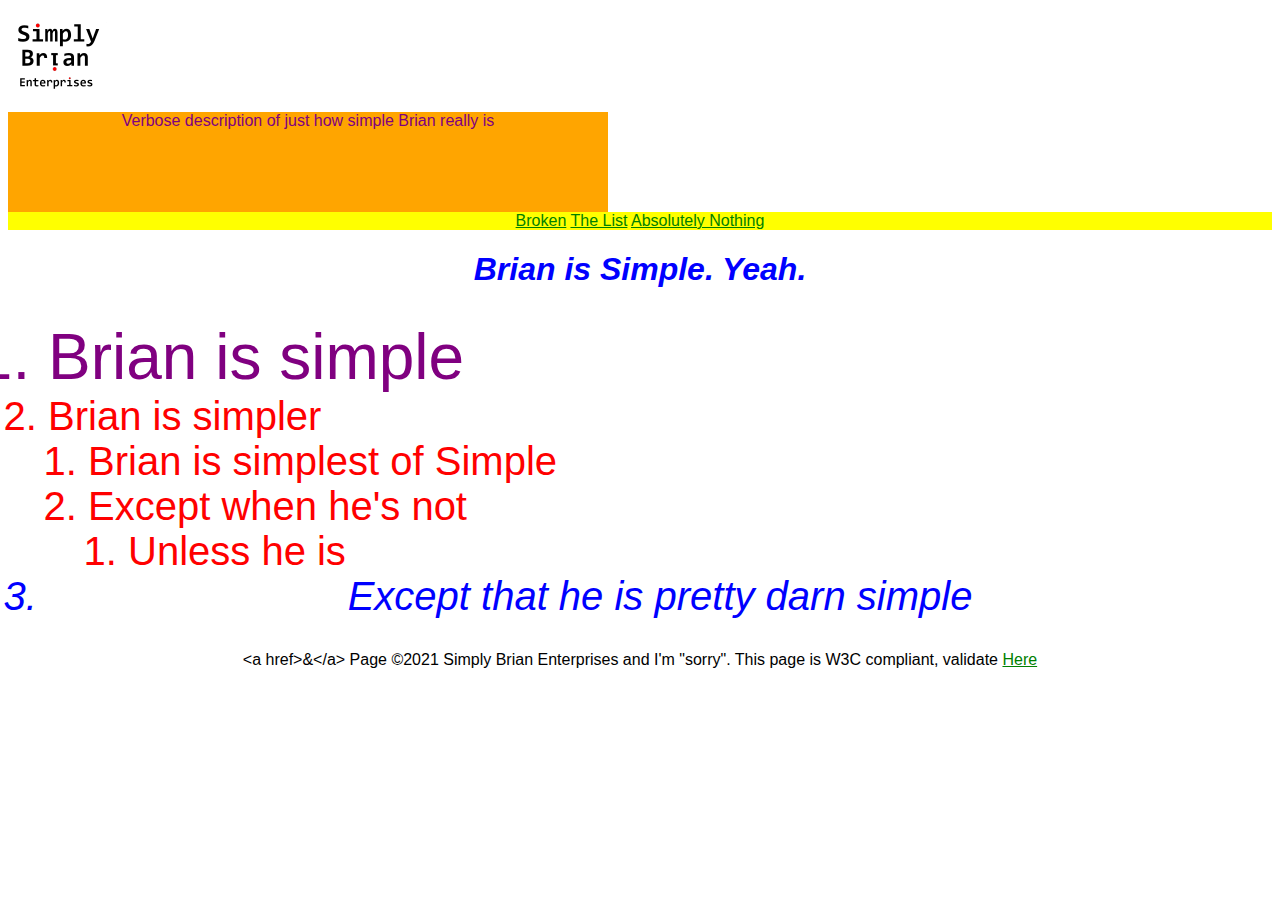
<file: site/index.html>
<!doctype html>
<html lang="en">
	<head>
		<meta charset="utf-8">
		<title>Simply Brian Enterprises</title>
		<link rel="stylesheet" href="style-M2.css">
	</head>
	<body>
		<header>
			<img id="logo" src="img/Simply_Brian_Ent_2.png" alt="Simply Brian logo">
				<span id="spanheader">Verbose description of just how simple Brian really is</span>
				<nav>
					<a href="broken.html" title="This doesn't work">Broken</a> 
					<a href="#list" title="Skip to the list">The List</a> 
					<a href="#empty" title="Nothing">Absolutely Nothing</a>
				</nav>
		</header>

		<h1>Brian is Simple.  Yeah.</h1>

		<div>
		<ol id="list">
			<li class="purple">Brian is simple</li>
			<li>Brian is simpler</li>
			
				<ol>
					<li>Brian is simplest of Simple</li>
					<li>Except when he's not</li>
						<ol>
							<li>Unless he is</li>
						</ol>
				</ol>
			
			<li id="blue">Except that he is pretty darn simple</li>
		</ol>
		<section id="empty">
			<!-- There's nothing here -->
		</section>
	</div>
	
	<footer style="text-align: center;">&lt;a href&gt;&amp;&lt;/a&gt; Page &copy;2021&nbsp;Simply&nbsp;Brian&nbsp;Enterprises and I'm &quot;sorry&quot;.  This page is W3C compliant, validate <a href="https://validator.w3.org/nu" title="W3C checker" target="_blank">Here</a></footer>
	</body>
</html>
</file>
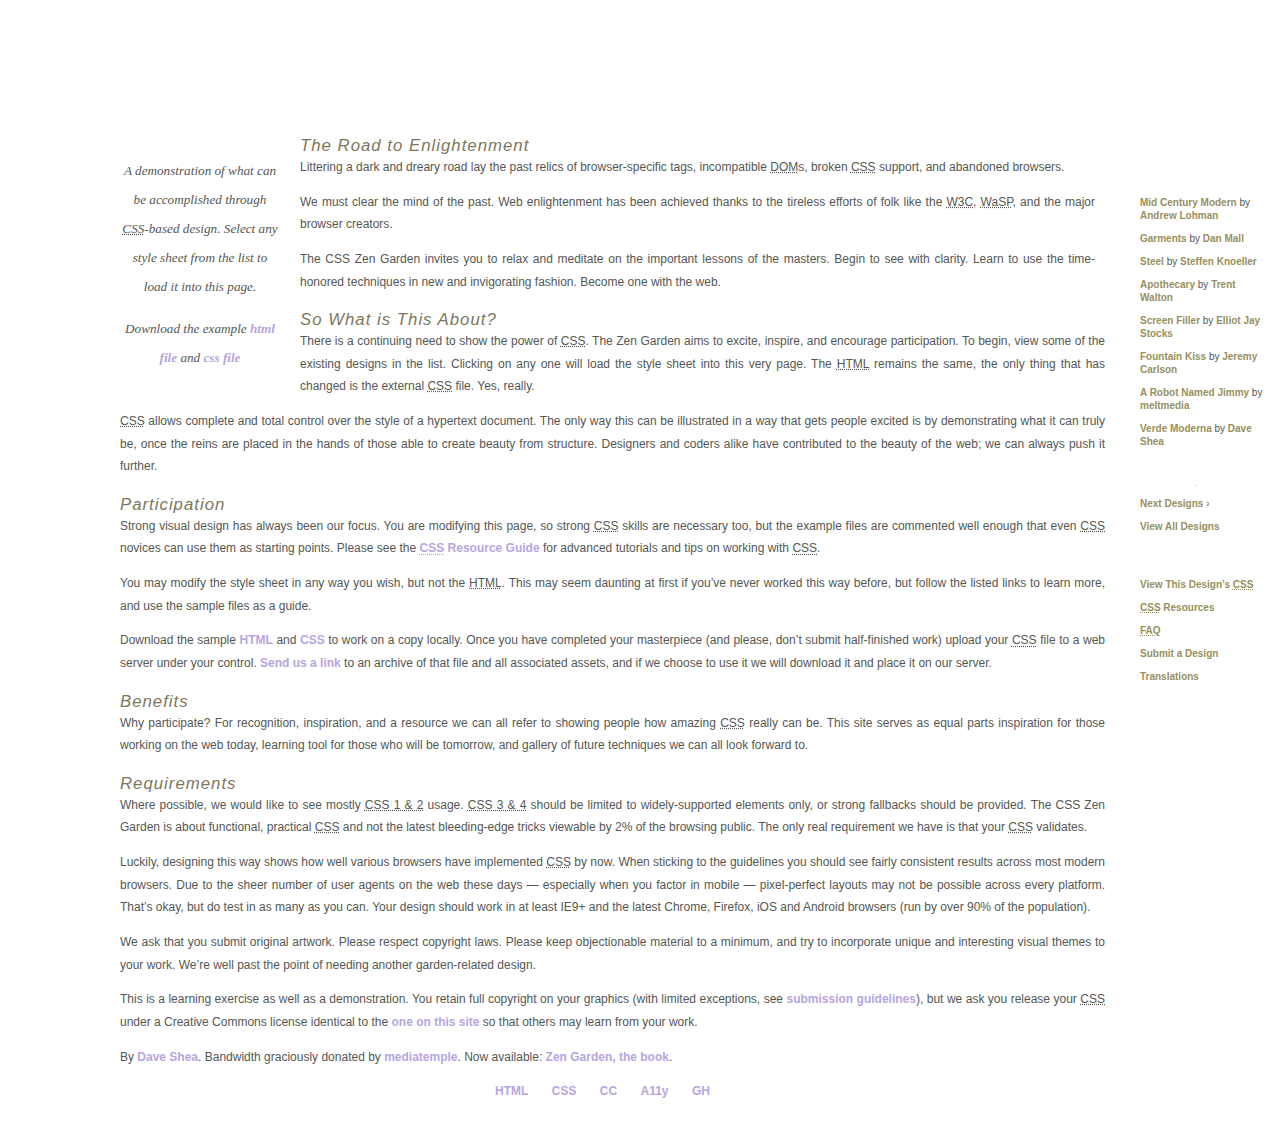
<file: site/zengarden/index.html>
<!DOCTYPE html>
<html lang="en">
<head>
	<meta charset="utf-8">
	<title>CSS Zen Garden: The Beauty of CSS Design</title>

	<link rel="stylesheet" media="screen" href="style.css?v=8may2013">
	<link rel="alternate" type="application/rss+xml" title="RSS" href="http://www.csszengarden.com/zengarden.xml">

	<meta name="viewport" content="width=device-width, initial-scale=1.0">
	<meta name="author" content="Dave Shea">
	<meta name="description" content="A demonstration of what can be accomplished visually through CSS-based design.">
	<meta name="robots" content="all">


	<!--[if lt IE 9]>
	<script src="script/html5shiv.js"></script>
	<![endif]-->
</head>

<!--



	View source is a feature, not a bug. Thanks for your curiosity and
	interest in participating!

	Here are the submission guidelines for the new and improved csszengarden.com:

	- CSS3? Of course! Prefix for ALL browsers where necessary.
	- go responsive; test your layout at multiple screen sizes.
	- your browser testing baseline: IE9+, recent Chrome/Firefox/Safari, and iOS/Android
	- Graceful degradation is acceptable, and in fact highly encouraged.
	- use classes for styling. Don't use ids.
	- web fonts are cool, just make sure you have a license to share the files. Hosted 
	  services that are applied via the CSS file (ie. Google Fonts) will work fine, but
	  most that require custom HTML won't. TypeKit is supported, see the readme on this
	  page for usage instructions: https://github.com/mezzoblue/csszengarden.com/

	And a few tips on building your CSS file:

	- use :first-child, :last-child and :nth-child to get at non-classed elements
	- use ::before and ::after to create pseudo-elements for extra styling
	- use multiple background images to apply as many as you need to any element
	- use the Kellum Method for image replacement, if still needed. http://goo.gl/GXxdI
	- don't rely on the extra divs at the bottom. Use ::before and ::after instead.

		
-->

<body id="css-zen-garden">
<div class="page-wrapper">

	<section class="intro" id="zen-intro">
		<header role="banner">
			<h1>CSS Zen Garden</h1>
			<h2>The Beauty of <abbr title="Cascading Style Sheets">CSS</abbr> Design</h2>
		</header>

		<div class="summary" id="zen-summary" role="article">
			<p>A demonstration of what can be accomplished through <abbr title="Cascading Style Sheets">CSS</abbr>-based design. Select any style sheet from the list to load it into this page.</p>
			<p>Download the example <a href="/examples/index" title="This page's source HTML code, not to be modified.">html file</a> and <a href="/examples/style.css" title="This page's sample CSS, the file you may modify.">css file</a></p>
		</div>

		<div class="preamble" id="zen-preamble" role="article">
			<h3>The Road to Enlightenment</h3>
			<p>Littering a dark and dreary road lay the past relics of browser-specific tags, incompatible <abbr title="Document Object Model">DOM</abbr>s, broken <abbr title="Cascading Style Sheets">CSS</abbr> support, and abandoned browsers.</p>
			<p>We must clear the mind of the past. Web enlightenment has been achieved thanks to the tireless efforts of folk like the <abbr title="World Wide Web Consortium">W3C</abbr>, <abbr title="Web Standards Project">WaSP</abbr>, and the major browser creators.</p>
			<p>The CSS Zen Garden invites you to relax and meditate on the important lessons of the masters. Begin to see with clarity. Learn to use the time-honored techniques in new and invigorating fashion. Become one with the web.</p>
		</div>
	</section>

	<div class="main supporting" id="zen-supporting" role="main">
		<div class="explanation" id="zen-explanation" role="article">
			<h3>So What is This About?</h3>
			<p>There is a continuing need to show the power of <abbr title="Cascading Style Sheets">CSS</abbr>. The Zen Garden aims to excite, inspire, and encourage participation. To begin, view some of the existing designs in the list. Clicking on any one will load the style sheet into this very page. The <abbr title="HyperText Markup Language">HTML</abbr> remains the same, the only thing that has changed is the external <abbr title="Cascading Style Sheets">CSS</abbr> file. Yes, really.</p>
			<p><abbr title="Cascading Style Sheets">CSS</abbr> allows complete and total control over the style of a hypertext document. The only way this can be illustrated in a way that gets people excited is by demonstrating what it can truly be, once the reins are placed in the hands of those able to create beauty from structure. Designers and coders alike have contributed to the beauty of the web; we can always push it further.</p>
		</div>

		<div class="participation" id="zen-participation" role="article">
			<h3>Participation</h3>
			<p>Strong visual design has always been our focus. You are modifying this page, so strong <abbr title="Cascading Style Sheets">CSS</abbr> skills are necessary too, but the example files are commented well enough that even <abbr title="Cascading Style Sheets">CSS</abbr> novices can use them as starting points. Please see the <a href="http://www.mezzoblue.com/zengarden/resources/" title="A listing of CSS-related resources"><abbr title="Cascading Style Sheets">CSS</abbr> Resource Guide</a> for advanced tutorials and tips on working with <abbr title="Cascading Style Sheets">CSS</abbr>.</p>
			<p>You may modify the style sheet in any way you wish, but not the <abbr title="HyperText Markup Language">HTML</abbr>. This may seem daunting at first if you&#8217;ve never worked this way before, but follow the listed links to learn more, and use the sample files as a guide.</p>
			<p>Download the sample <a href="/examples/index" title="This page's source HTML code, not to be modified.">HTML</a> and <a href="/examples/style.css" title="This page's sample CSS, the file you may modify.">CSS</a> to work on a copy locally. Once you have completed your masterpiece (and please, don&#8217;t submit half-finished work) upload your <abbr title="Cascading Style Sheets">CSS</abbr> file to a web server under your control. <a href="http://www.mezzoblue.com/zengarden/submit/" title="Use the contact form to send us your CSS file">Send us a link</a> to an archive of that file and all associated assets, and if we choose to use it we will download it and place it on our server.</p>
		</div>

		<div class="benefits" id="zen-benefits" role="article">
			<h3>Benefits</h3>
			<p>Why participate? For recognition, inspiration, and a resource we can all refer to showing people how amazing <abbr title="Cascading Style Sheets">CSS</abbr> really can be. This site serves as equal parts inspiration for those working on the web today, learning tool for those who will be tomorrow, and gallery of future techniques we can all look forward to.</p>
		</div>

		<div class="requirements" id="zen-requirements" role="article">
			<h3>Requirements</h3>
			<p>Where possible, we would like to see mostly <abbr title="Cascading Style Sheets, levels 1 and 2">CSS 1 &amp; 2</abbr> usage. <abbr title="Cascading Style Sheets, levels 3 and 4">CSS 3 &amp; 4</abbr> should be limited to widely-supported elements only, or strong fallbacks should be provided. The CSS Zen Garden is about functional, practical <abbr title="Cascading Style Sheets">CSS</abbr> and not the latest bleeding-edge tricks viewable by 2% of the browsing public. The only real requirement we have is that your <abbr title="Cascading Style Sheets">CSS</abbr> validates.</p>
			<p>Luckily, designing this way shows how well various browsers have implemented <abbr title="Cascading Style Sheets">CSS</abbr> by now. When sticking to the guidelines you should see fairly consistent results across most modern browsers. Due to the sheer number of user agents on the web these days &#8212; especially when you factor in mobile &#8212; pixel-perfect layouts may not be possible across every platform. That&#8217;s okay, but do test in as many as you can. Your design should work in at least IE9+ and the latest Chrome, Firefox, iOS and Android browsers (run by over 90% of the population).</p>
			<p>We ask that you submit original artwork. Please respect copyright laws. Please keep objectionable material to a minimum, and try to incorporate unique and interesting visual themes to your work. We&#8217;re well past the point of needing another garden-related design.</p>
			<p>This is a learning exercise as well as a demonstration. You retain full copyright on your graphics (with limited exceptions, see <a href="http://www.mezzoblue.com/zengarden/submit/guidelines/">submission guidelines</a>), but we ask you release your <abbr title="Cascading Style Sheets">CSS</abbr> under a Creative Commons license identical to the <a href="http://creativecommons.org/licenses/by-nc-sa/3.0/" title="View the Zen Garden's license information.">one on this site</a> so that others may learn from your work.</p>
			<p role="contentinfo">By <a href="http://www.mezzoblue.com/">Dave Shea</a>. Bandwidth graciously donated by <a href="http://www.mediatemple.net/">mediatemple</a>. Now available: <a href="http://www.amazon.com/exec/obidos/ASIN/0321303474/mezzoblue-20/">Zen Garden, the book</a>.</p>
		</div>

		<footer>
			<a href="http://validator.w3.org/check/referer" title="Check the validity of this site&#8217;s HTML" class="zen-validate-html">HTML</a>
			<a href="http://jigsaw.w3.org/css-validator/check/referer" title="Check the validity of this site&#8217;s CSS" class="zen-validate-css">CSS</a>
			<a href="http://creativecommons.org/licenses/by-nc-sa/3.0/" title="View the Creative Commons license of this site: Attribution-NonCommercial-ShareAlike." class="zen-license">CC</a>
			<a href="http://mezzoblue.com/zengarden/faq/#aaa" title="Read about the accessibility of this site" class="zen-accessibility">A11y</a>
			<a href="https://github.com/mezzoblue/csszengarden.com" title="Fork this site on Github" class="zen-github">GH</a>
		</footer>

	</div>


	<aside class="sidebar" role="complementary">
		<div class="wrapper">

			<div class="design-selection" id="design-selection">
				<h3 class="select">Select a Design:</h3>
				<nav role="navigation">
					<ul>
					<li>
						<a href="/221/" class="design-name">Mid Century Modern</a> by						<a href="http://andrewlohman.com/" class="designer-name">Andrew Lohman</a>
					</li>					<li>
						<a href="/220/" class="design-name">Garments</a> by						<a href="http://danielmall.com/" class="designer-name">Dan Mall</a>
					</li>					<li>
						<a href="/219/" class="design-name">Steel</a> by						<a href="http://steffen-knoeller.de" class="designer-name">Steffen Knoeller</a>
					</li>					<li>
						<a href="/218/" class="design-name">Apothecary</a> by						<a href="http://trentwalton.com" class="designer-name">Trent Walton</a>
					</li>					<li>
						<a href="/217/" class="design-name">Screen Filler</a> by						<a href="http://elliotjaystocks.com/" class="designer-name">Elliot Jay Stocks</a>
					</li>					<li>
						<a href="/216/" class="design-name">Fountain Kiss</a> by						<a href="http://jeremycarlson.com" class="designer-name">Jeremy Carlson</a>
					</li>					<li>
						<a href="/215/" class="design-name">A Robot Named Jimmy</a> by						<a href="http://meltmedia.com/" class="designer-name">meltmedia</a>
					</li>					<li>
						<a href="/214/" class="design-name">Verde Moderna</a> by						<a href="http://www.mezzoblue.com/" class="designer-name">Dave Shea</a>
					</li>					</ul>
				</nav>
			</div>

			<div class="design-archives" id="design-archives">
				<h3 class="archives">Archives:</h3>
				<nav role="navigation">
					<ul>
						<li class="next">
							<a href="/214/page1">
								Next Designs <span class="indicator">&rsaquo;</span>
							</a>
						</li>
						<li class="viewall">
							<a href="http://www.mezzoblue.com/zengarden/alldesigns/" title="View every submission to the Zen Garden.">
								View All Designs							</a>
						</li>
					</ul>
				</nav>
			</div>

			<div class="zen-resources" id="zen-resources">
				<h3 class="resources">Resources:</h3>
				<ul>
					<li class="view-css">
						<a href="style.css" title="View the source CSS file of the currently-viewed design.">
							View This Design&#8217;s <abbr title="Cascading Style Sheets">CSS</abbr>						</a>
					</li>
					<li class="css-resources">
						<a href="http://www.mezzoblue.com/zengarden/resources/" title="Links to great sites with information on using CSS.">
							<abbr title="Cascading Style Sheets">CSS</abbr> Resources						</a>
					</li>
					<li class="zen-faq">
						<a href="http://www.mezzoblue.com/zengarden/faq/" title="A list of Frequently Asked Questions about the Zen Garden.">
							<abbr title="Frequently Asked Questions">FAQ</abbr>						</a>
					</li>
					<li class="zen-submit">
						<a href="http://www.mezzoblue.com/zengarden/submit/" title="Send in your own CSS file.">
							Submit a Design						</a>
					</li>
					<li class="zen-translations">
						<a href="http://www.mezzoblue.com/zengarden/translations/" title="View translated versions of this page.">
							Translations						</a>
					</li>
				</ul>
			</div>
		</div>
	</aside>


</div>

<!--

	These superfluous divs/spans were originally provided as catch-alls to add extra imagery.
	These days we have full ::before and ::after support, favour using those instead.
	These only remain for historical design compatibility. They might go away one day.
		
-->
<div class="extra1" role="presentation"></div><div class="extra2" role="presentation"></div><div class="extra3" role="presentation"></div>
<div class="extra4" role="presentation"></div><div class="extra5" role="presentation"></div><div class="extra6" role="presentation"></div>

</body>
</html>
</file>
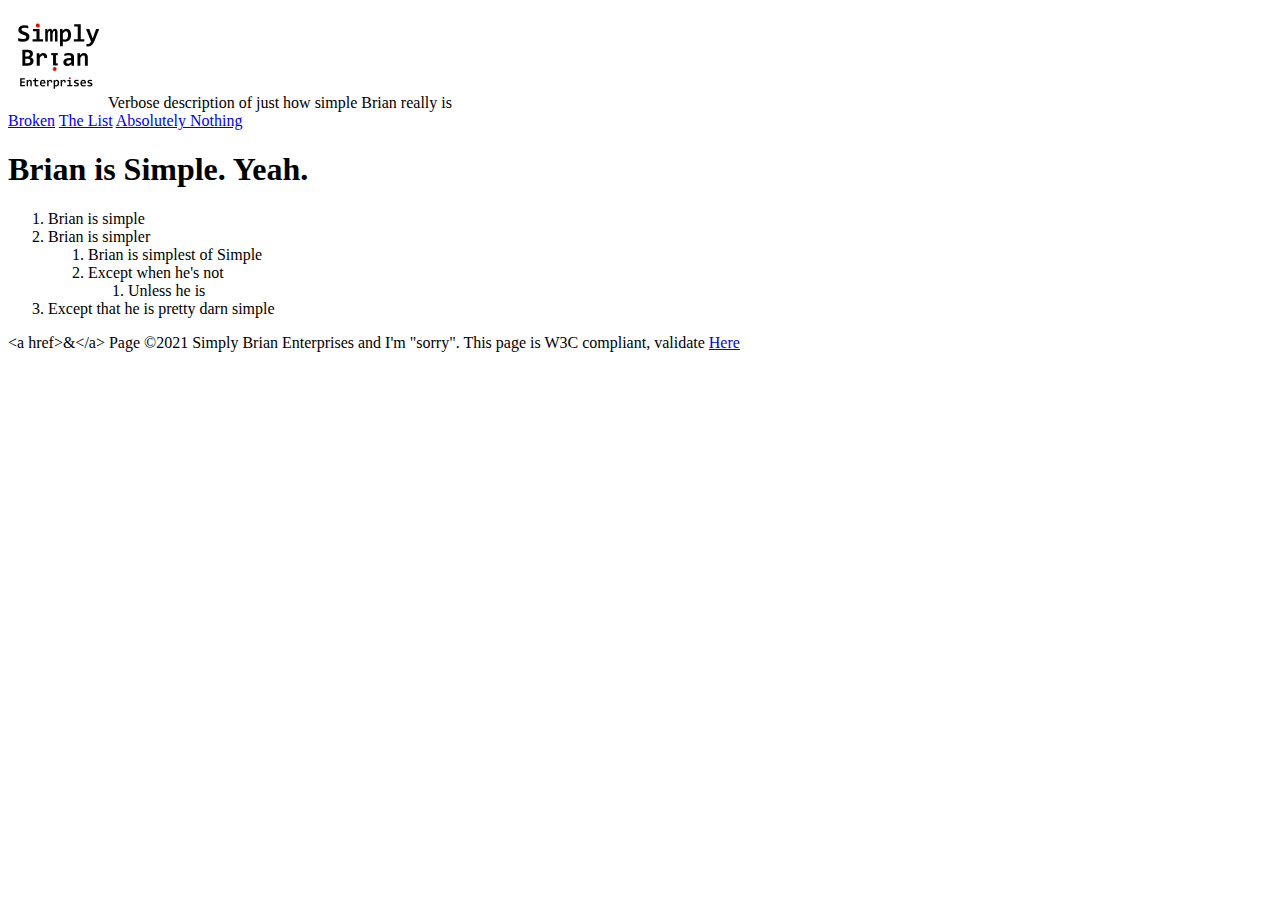
<file: site/index-endmodule1.html>
<!doctype html>
<html lang="en">
	<head>
		<meta charset="utf-8">
		<title>Simply Brian Enterprises</title>
	</head>
	<body>
		<header><img src="img/Simply_Brian_Ent_2.png" id="Logo" alt="Simply Brian logo" width="100" height="100">Verbose description of just how simple Brian really is
			<nav><a href="broken.html" title="This doesn't work">Broken</a> <a href="#list" title="Skip to the list">The List</a> <a href="#empty" title="Nothing">Absolutely Nothing</a></nav></header>
		<h1>Brian is Simple.  Yeah.</h1>

		<div>
		<ol id="list">
			<li>Brian is simple</li>
			<li>Brian is simpler</li>
			
				<ol>
					<li>Brian is simplest of Simple</li>
					<li>Except when he's not</li>
						<ol>
							<li>Unless he is</li>
						</ol>
				</ol>
			
			<li>Except that he is pretty darn simple</li>
		</ol>
		<section id="empty"></section>
	</div>
	
	<footer>&lt;a href&gt;&amp;&lt;/a&gt; Page &copy;2021&nbsp;Simply&nbsp;Brian&nbsp;Enterprises and I'm &quot;sorry&quot;.  This page is W3C compliant, validate <a href="https://validator.w3.org/nu" title="W3C checker" target="_blank">Here</a></footer>
	</body>
</html>
</file>
<file: site/style-M2.css>
body {
					font-size: 16px;
					font-family: Arial, sans-serif;
					font-color: #5d5d5d;

			}
			h1, #blue {
					color: blue;
					font-style: italic;
					text-align: center;
			}
			li {
					font-size: 1.25em;
					color: red;
			}
			li:hover {
					background-color: #5d5d5d;
			}
			a {
					color: green;
			}
			a:visited {
					color: purple;
			}
			a:hover, a:active {
					color: red;
			}
			header nav {
					text-align: center;
					background-color: yellow;
			}
			#list {
					font-size: 2em;
			}
			.purple {
					color: purple;
					font-size: 2em;
			}
			#spanheader {
					color: purple;
					height: 100px;
					width: 600px;
					background-color: orange;	
					display: block;
					text-align: center;
			}
			#logo {
					display: inline;
					width: 100px;
					height: 100px;
			}
</file>
<file: site/zengarden/style.css>
/* css Zen Garden default style v1.02 */
/* css released under Creative Commons License - http://creativecommons.org/licenses/by-nc-sa/1.0/  */

/* This file based on 'Tranquille' by Dave Shea */
/* You may use this file as a foundation for any new work, but you may find it easier to start from scratch. */
/* Not all elements are defined in this file, so you'll most likely want to refer to the xhtml as well. */

/* Your images should be linked as if the CSS file sits in the same folder as the images. ie. no paths. */


/* basic elements */
html {
	margin: 0;
	padding: 0;
	}
body { 
	font: 75% georgia, sans-serif;
	line-height: 1.88889;
	color: #555753; 
	background: #fff url(http://csszengarden.com/001/blossoms.jpg) no-repeat bottom right; 
	margin: 0; 
	padding: 0;
	}
p { 
	margin-top: 0; 
	text-align: justify;
	}
h3 { 
	font: italic normal 1.4em georgia, sans-serif;
	letter-spacing: 1px; 
	margin-bottom: 0; 
	color: #7D775C;
	}
a:link { 
	font-weight: bold; 
	text-decoration: none; 
	color: #B7A5DF;
	}
a:visited { 
	font-weight: bold; 
	text-decoration: none; 
	color: #D4CDDC;
	}
a:hover, a:focus, a:active { 
	text-decoration: underline; 
	color: #9685BA;
	}
abbr {
	border-bottom: none;
	}


/* specific divs */
.page-wrapper { 
	background: url(http://csszengarden.com/001/zen-bg.jpg) no-repeat top left; 
	padding: 0 175px 0 110px;  
	margin: 0; 
	position: relative;
	}

.intro { 
	min-width: 470px;
	width: 100%;
	}

header h1 { 
	background: transparent url(http://csszengarden.com/001/h1.gif) no-repeat top left;
	margin-top: 10px;
	display: block;
	width: 219px;
	height: 87px;
	float: left;

	text-indent: 100%;
	white-space: nowrap;
	overflow: hidden;
	}
header h2 { 
	background: transparent url(http://csszengarden.com/001/h2.gif) no-repeat top left; 
	margin-top: 58px; 
	margin-bottom: 40px; 
	width: 200px; 
	height: 18px; 
	float: right;

	text-indent: 100%;
	white-space: nowrap;
	overflow: hidden;
	}
header {
	padding-top: 20px;
	height: 87px;
}

.summary {
	clear: both; 
	margin: 20px 20px 20px 10px; 
	width: 160px; 
	float: left;
	}
.summary p {
	font: italic 1.1em/2.2 georgia; 
	text-align: center;
	}

.preamble {
	clear: right; 
	padding: 0px 10px 0 10px;
	}
.supporting {	
	padding-left: 10px; 
	margin-bottom: 40px;
	}

footer { 
	text-align: center; 
	}
footer a:link, footer a:visited { 
	margin-right: 20px; 
	}

.sidebar {
	margin-left: 600px; 
	position: absolute; 
	top: 0; 
	right: 0;
	}
.sidebar .wrapper { 
	font: 10px verdana, sans-serif; 
	background: transparent url(http://csszengarden.com/001/paper-bg.jpg) top left repeat-y; 
	padding: 10px; 
	margin-top: 150px; 
	width: 130px; 
	}
.sidebar h3.select { 
	background: transparent url(http://csszengarden.com/001/h3.gif) no-repeat top left; 
	margin: 10px 0 5px 0; 
	width: 97px; 
	height: 16px; 

	text-indent: 100%;
	white-space: nowrap;
	overflow: hidden;
	}
.sidebar h3.archives { 
	background: transparent url(http://csszengarden.com/001/h5.gif) no-repeat top left; 
	margin: 25px 0 5px 0; 
	width:57px; 
	height: 14px; 

	text-indent: 100%;
	white-space: nowrap;
	overflow: hidden;
	}
.sidebar h3.resources { 
	background: transparent url(http://csszengarden.com/001/h6.gif) no-repeat top left; 
	margin: 25px 0 5px 0; 
	width:63px; 
	height: 10px; 

	text-indent: 100%;
	white-space: nowrap;
	overflow: hidden;
	}


.sidebar ul {
	margin: 0;
	padding: 0;
	}
.sidebar li {
	line-height: 1.3em; 
	background: transparent url(http://csszengarden.com/001/cr1.gif) no-repeat top center; 
	display: block; 
	padding-top: 5px; 
	margin-bottom: 5px;
	list-style-type: none;
	}
.sidebar li a:link {
	color: #988F5E;
	}
.sidebar li a:visited {
	color: #B3AE94;
	}


.extra1 {
	background: transparent url(http://csszengarden.com/001/cr2.gif) top left no-repeat; 
	position: absolute; 
	top: 40px; 
	right: 0; 
	width: 148px; 
	height: 110px;
	}
</file>
